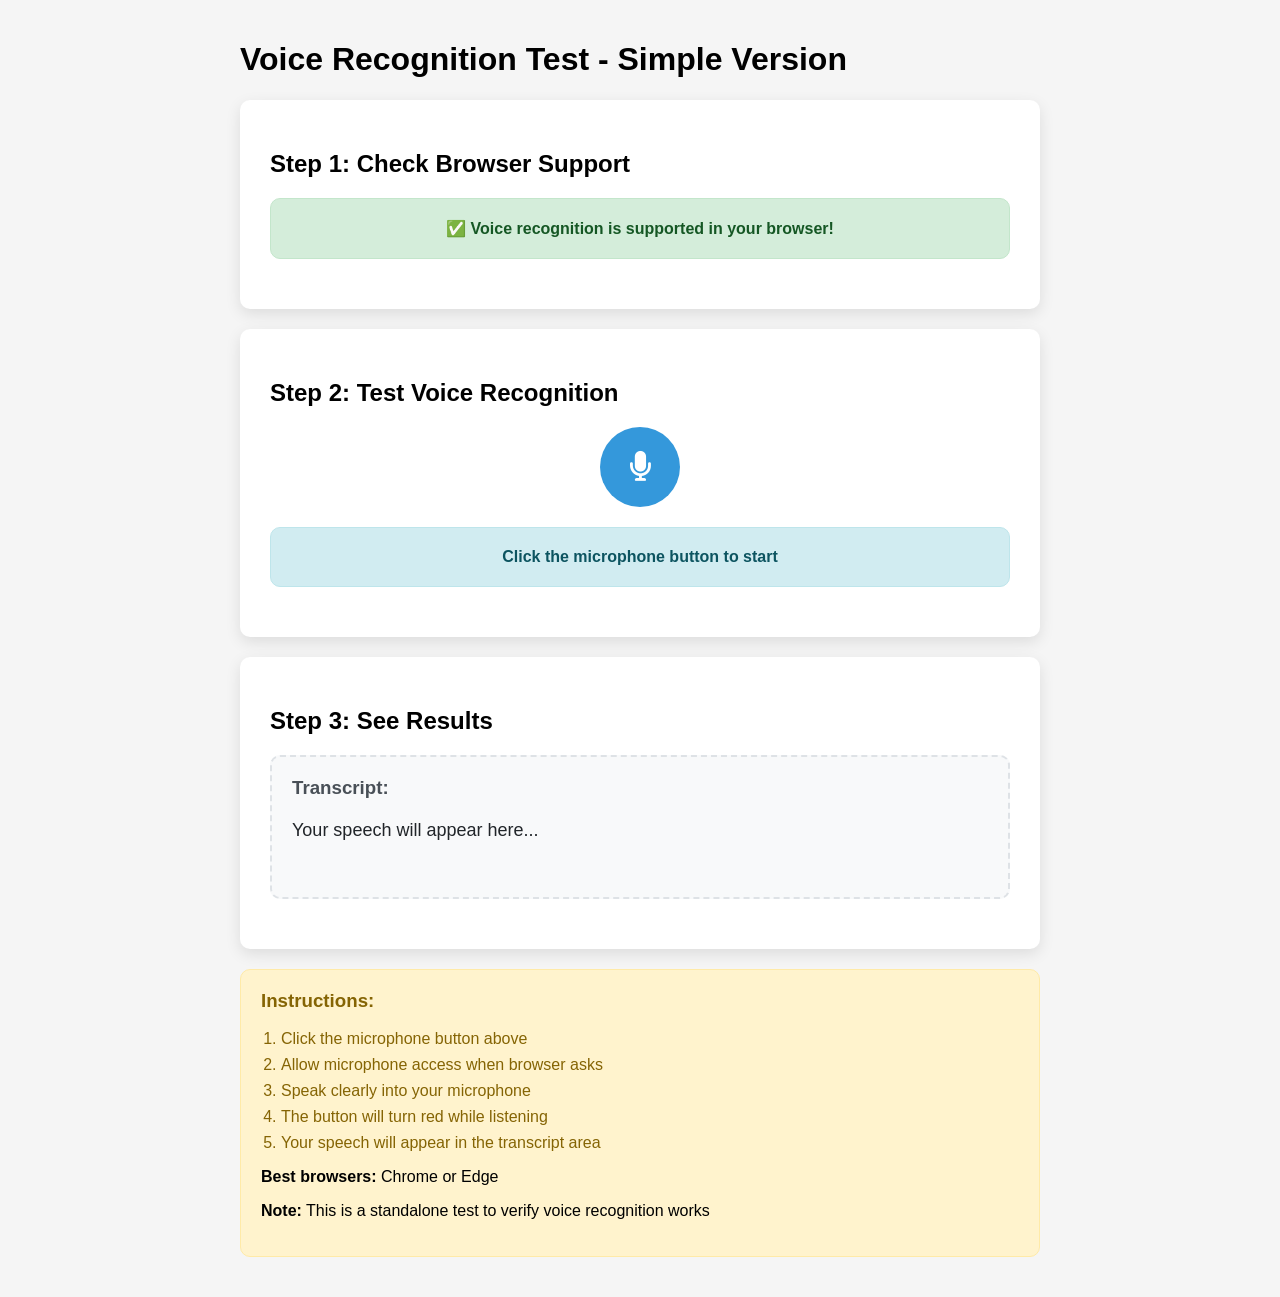
<file: voice_test_simple.html>
<!DOCTYPE html>
<html lang="en">
<head>
    <meta charset="UTF-8">
    <meta name="viewport" content="width=device-width, initial-scale=1.0">
    <title>Voice Test - Simple</title>
    <link rel="stylesheet" href="https://cdnjs.cloudflare.com/ajax/libs/font-awesome/6.0.0/css/all.min.css">
    <style>
        body {
            font-family: Arial, sans-serif;
            max-width: 800px;
            margin: 0 auto;
            padding: 20px;
            background: #f5f5f5;
        }
        
        .test-container {
            background: white;
            padding: 30px;
            border-radius: 10px;
            box-shadow: 0 5px 15px rgba(0,0,0,0.1);
            margin: 20px 0;
        }
        
        .voice-button {
            background: #3498db;
            color: white;
            border: none;
            border-radius: 50%;
            width: 80px;
            height: 80px;
            font-size: 30px;
            cursor: pointer;
            transition: all 0.3s ease;
            margin: 20px auto;
            display: block;
        }
        
        .voice-button:hover {
            background: #2980b9;
            transform: scale(1.1);
        }
        
        .voice-button.listening {
            background: #e74c3c;
            animation: pulse 1.5s infinite;
        }
        
        @keyframes pulse {
            0% { box-shadow: 0 0 0 0 rgba(231, 76, 60, 0.7); }
            70% { box-shadow: 0 0 0 20px rgba(231, 76, 60, 0); }
            100% { box-shadow: 0 0 0 0 rgba(231, 76, 60, 0); }
        }
        
        .status {
            text-align: center;
            padding: 20px;
            margin: 20px 0;
            border-radius: 10px;
            font-weight: bold;
        }
        
        .status.success {
            background: #d4edda;
            color: #155724;
            border: 1px solid #c3e6cb;
        }
        
        .status.error {
            background: #f8d7da;
            color: #721c24;
            border: 1px solid #f5c6cb;
        }
        
        .status.info {
            background: #d1ecf1;
            color: #0c5460;
            border: 1px solid #bee5eb;
        }
        
        .transcript {
            background: #f8f9fa;
            padding: 20px;
            border-radius: 10px;
            margin: 20px 0;
            min-height: 100px;
            border: 2px dashed #dee2e6;
        }
        
        .transcript h3 {
            margin-top: 0;
            color: #495057;
        }
        
        .transcript-text {
            font-size: 18px;
            color: #212529;
            line-height: 1.5;
        }
        
        .instructions {
            background: #fff3cd;
            padding: 20px;
            border-radius: 10px;
            margin: 20px 0;
            border: 1px solid #ffeaa7;
        }
        
        .instructions h3 {
            margin-top: 0;
            color: #856404;
        }
        
        .instructions ol {
            margin: 10px 0;
            padding-left: 20px;
        }
        
        .instructions li {
            margin-bottom: 8px;
            color: #856404;
        }
    </style>
</head>
<body>
    <h1>Voice Recognition Test - Simple Version</h1>
    
    <div class="test-container">
        <h2>Step 1: Check Browser Support</h2>
        <div id="browserCheck" class="status info">Checking browser support...</div>
    </div>
    
    <div class="test-container">
        <h2>Step 2: Test Voice Recognition</h2>
        <button id="voiceBtn" class="voice-button">
            <i class="fas fa-microphone"></i>
        </button>
        <div id="voiceStatus" class="status info">Click the microphone button to start</div>
    </div>
    
    <div class="test-container">
        <h2>Step 3: See Results</h2>
        <div class="transcript">
            <h3>Transcript:</h3>
            <div id="transcriptText" class="transcript-text">Your speech will appear here...</div>
        </div>
    </div>
    
    <div class="instructions">
        <h3>Instructions:</h3>
        <ol>
            <li>Click the microphone button above</li>
            <li>Allow microphone access when browser asks</li>
            <li>Speak clearly into your microphone</li>
            <li>The button will turn red while listening</li>
            <li>Your speech will appear in the transcript area</li>
        </ol>
        <p><strong>Best browsers:</strong> Chrome or Edge</p>
        <p><strong>Note:</strong> This is a standalone test to verify voice recognition works</p>
    </div>

    <script>
        // Check browser support
        function checkBrowserSupport() {
            const checkDiv = document.getElementById('browserCheck');
            
            if ('webkitSpeechRecognition' in window || 'SpeechRecognition' in window) {
                checkDiv.className = 'status success';
                checkDiv.innerHTML = '✅ Voice recognition is supported in your browser!';
                return true;
            } else {
                checkDiv.className = 'status error';
                checkDiv.innerHTML = '❌ Voice recognition is not supported. Please use Chrome or Edge.';
                return false;
            }
        }
        
        // Initialize voice recognition
        let recognition;
        let isListening = false;
        
        function initVoiceRecognition() {
            if (!checkBrowserSupport()) {
                return false;
            }
            
            const SpeechRecognition = window.SpeechRecognition || window.webkitSpeechRecognition;
            recognition = new SpeechRecognition();
            
            recognition.continuous = false;
            recognition.interimResults = false;
            recognition.lang = 'en-US';
            
            recognition.onstart = function() {
                isListening = true;
                const btn = document.getElementById('voiceBtn');
                const status = document.getElementById('voiceStatus');
                
                btn.classList.add('listening');
                btn.innerHTML = '<i class="fas fa-microphone-slash"></i>';
                status.className = 'status info';
                status.innerHTML = '🎤 Listening... Speak now!';
            };
            
            recognition.onresult = function(event) {
                const transcript = event.results[0][0].transcript;
                const transcriptDiv = document.getElementById('transcriptText');
                const status = document.getElementById('voiceStatus');
                
                transcriptDiv.innerHTML = transcript;
                status.className = 'status success';
                status.innerHTML = '✅ Speech recognized: "' + transcript + '"';
            };
            
            recognition.onerror = function(event) {
                console.error('Speech recognition error:', event.error);
                const btn = document.getElementById('voiceBtn');
                const status = document.getElementById('voiceStatus');
                
                btn.classList.remove('listening');
                btn.innerHTML = '<i class="fas fa-microphone"></i>';
                status.className = 'status error';
                
                let errorMsg = 'Voice recognition failed';
                if (event.error === 'no-speech') {
                    errorMsg = 'No speech detected. Please try again.';
                } else if (event.error === 'not-allowed') {
                    errorMsg = 'Microphone access denied. Please allow microphone access.';
                } else if (event.error === 'network') {
                    errorMsg = 'Network error. Please check your connection.';
                }
                
                status.innerHTML = '❌ ' + errorMsg;
                isListening = false;
            };
            
            recognition.onend = function() {
                const btn = document.getElementById('voiceBtn');
                btn.classList.remove('listening');
                btn.innerHTML = '<i class="fas fa-microphone"></i>';
                isListening = false;
                console.log('Voice recognition ended');
            };
            
            return true;
        }
        
        // Toggle voice recognition
        function toggleVoice() {
            if (!recognition) {
                if (!initVoiceRecognition()) {
                    return;
                }
            }
            
            if (isListening) {
                recognition.stop();
            } else {
                recognition.start();
            }
        }
        
        // Initialize on page load
        document.addEventListener('DOMContentLoaded', function() {
            checkBrowserSupport();
            initVoiceRecognition();
            
            // Add event listener to button
            document.getElementById('voiceBtn').addEventListener('click', toggleVoice);
        });
    </script>
</body>
</html>
</file>
